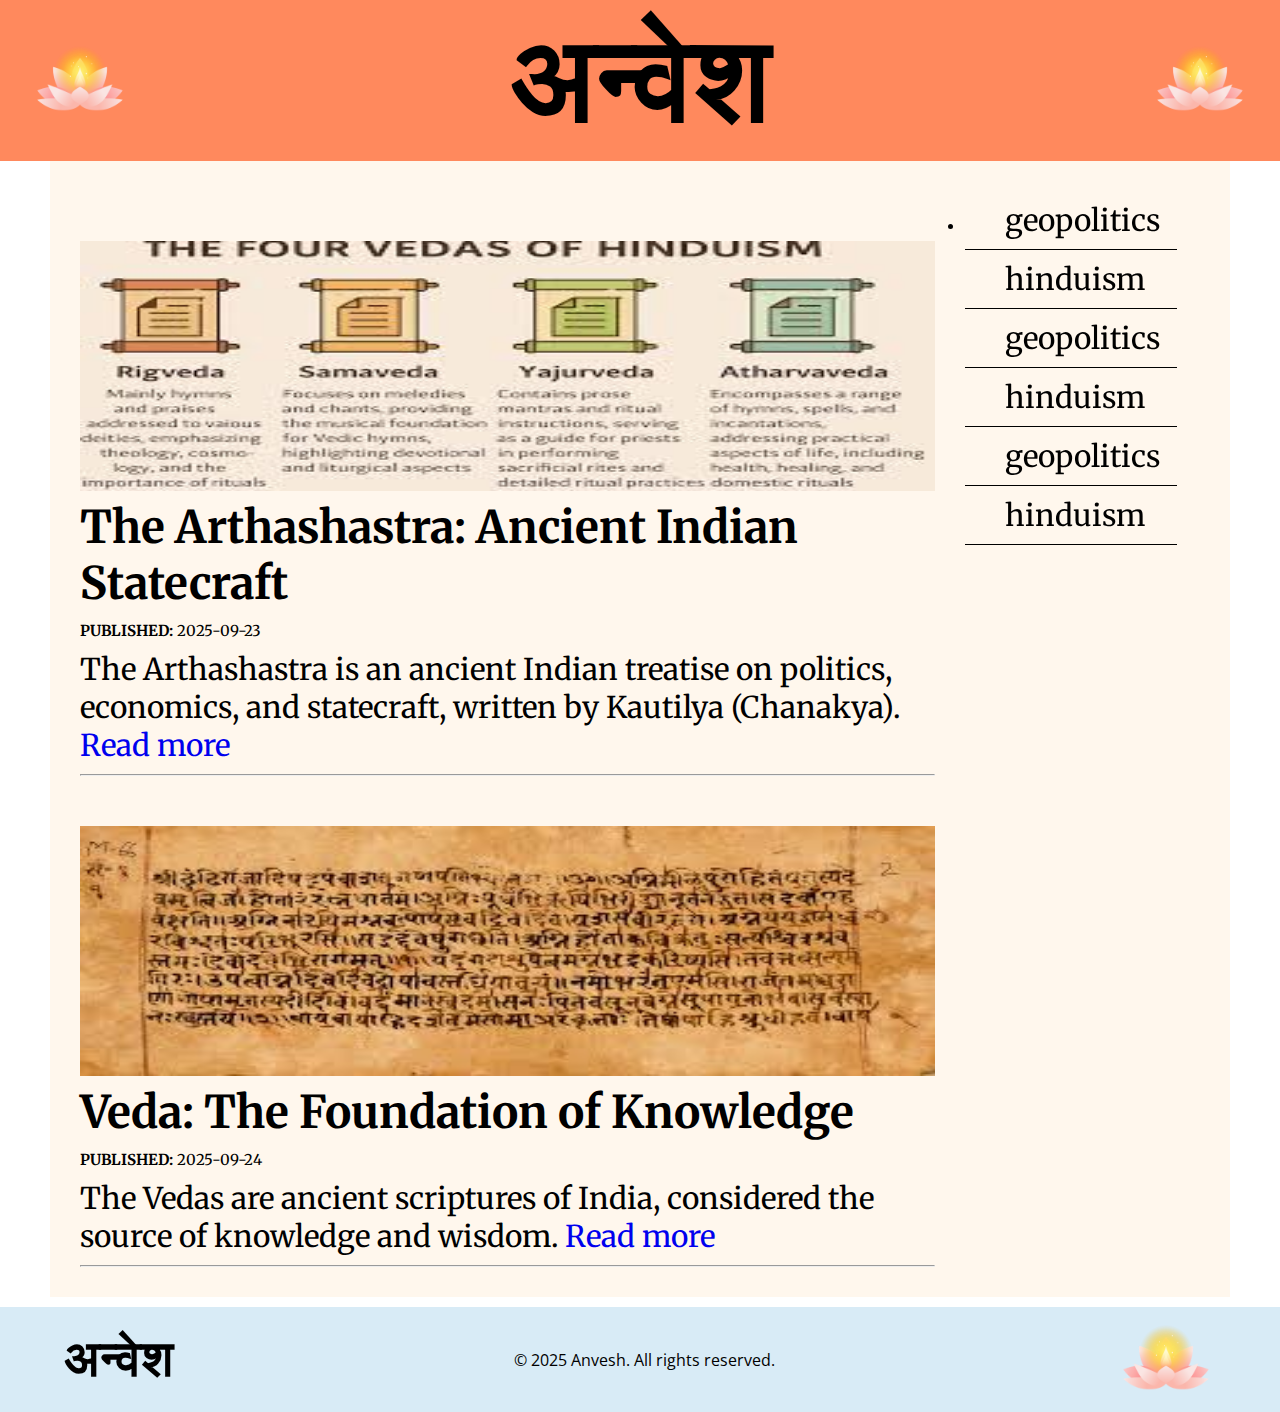
<file: index.html>
<!DOCTYPE html>
<html lang="en">
<head>
    <meta charset="UTF-8">
    <meta name="viewport" content="width=device-width, initial-scale=1.0">
    <link href="https://fonts.googleapis.com/css2?family=Merriweather&family=Open+Sans&display=swap" rel="stylesheet">

    <link rel="stylesheet" href="style.css">
    
    <title>anvesh</title>
</head>
<body>
    <header class="indexheader">
        <div class="header" id="logo">
            <a href="index.html"><img src="logo.png" alt="" width="100" height="100"></a>
        </div>
        <div  id="title"><a href="index.html"><strong>अन्वेश</strong></a></div>
        <div  id="logo2">
            <a href="index.html"><img src="logo.png" alt="" width="100" height="100"></a>
        </div>
    </header>

    <main>

        <div id="articlelist">
        
        </div>

        <div class="category">
            <li>
                <ul>
                    <a href="">geopolitics</a>
                    
                </ul>
                <ul>
                    <a href="">hinduism</a>
                </ul>
                <ul>
                    <a href="">geopolitics</a>
                    
                </ul>
                <ul>
                    <a href="">hinduism</a>
                </ul>
                <ul>
                    <a href="">geopolitics</a>
                    
                </ul>
                <ul>
                    <a href="">hinduism</a>
                </ul>
            </li>
        </div>
    </main>
    <footer>
        <div>
            <div ><a href="index.html"><h3>अन्वेश</h3></a></div>
        </div>
        <div>
            <p>© 2025 Anvesh. All rights reserved.</p>
        </div>
        <div>
            <a href="index.html"><img src="logo.png" alt="" width="100" height="100"></a>
        </div>
        
    </footer>

    <script src="script.js"></script>
</body>
</html>
</file>
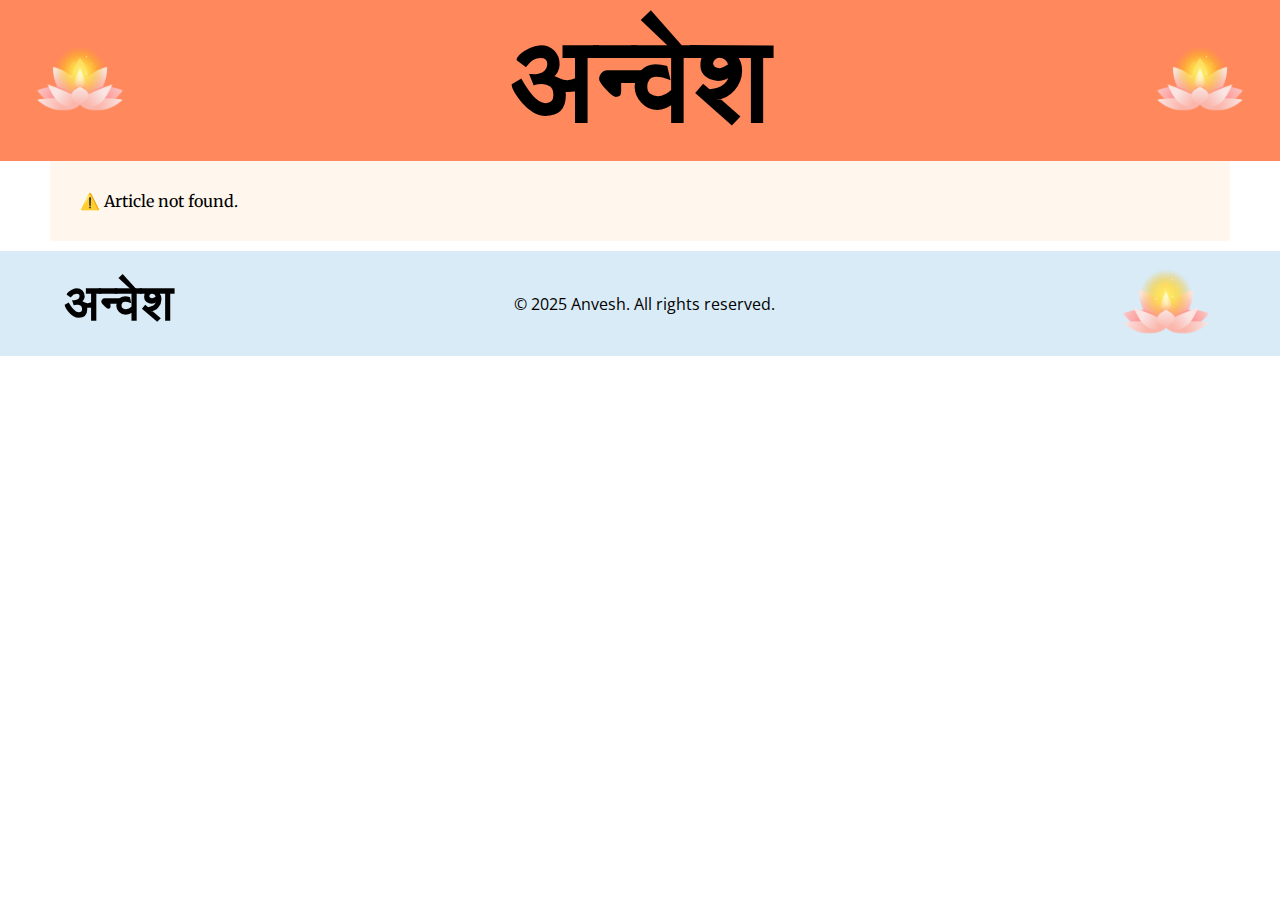
<file: article.html>
<!DOCTYPE html>
<html lang="en">
<head>
    <meta charset="UTF-8">
    <meta name="viewport" content="width=device-width, initial-scale=1.0">
    <link href="https://fonts.googleapis.com/css2?family=Merriweather&family=Open+Sans&display=swap" rel="stylesheet">

    <link rel="stylesheet" href="style.css">
    <title>What is the trayi</title>
</head>
<body>
    <header class="indexheader">
        <div class="header" id="logo">
             <a href="index.html"><img src="logo.png" alt="" width="100" height="100"></a>
        </div>
        <div class="header" id="title"><a href="index.html"><strong>अन्वेश</strong></a></div>
        <div  id="logo2">
            <a href="index.html"><img src="logo.png" alt="" width="100" height="100"></a>
        </div>
    </header>
    </header>

    <main>
       <div id="articlecontainer">

       </div>
    </main>
    <footer>
        <div>
            <div ><a href="index.html"><h3>अन्वेश</h3></a></div>
        </div>
        <div>
            <p>© 2025 Anvesh. All rights reserved.</p>
        </div>
        <div>
            <a href="index.html"><img src="logo.png" alt="" width="100" height="100"></a>
        </div>
        
    </footer>

    <script src="article.js"></script>
</body>

</html>
</file>
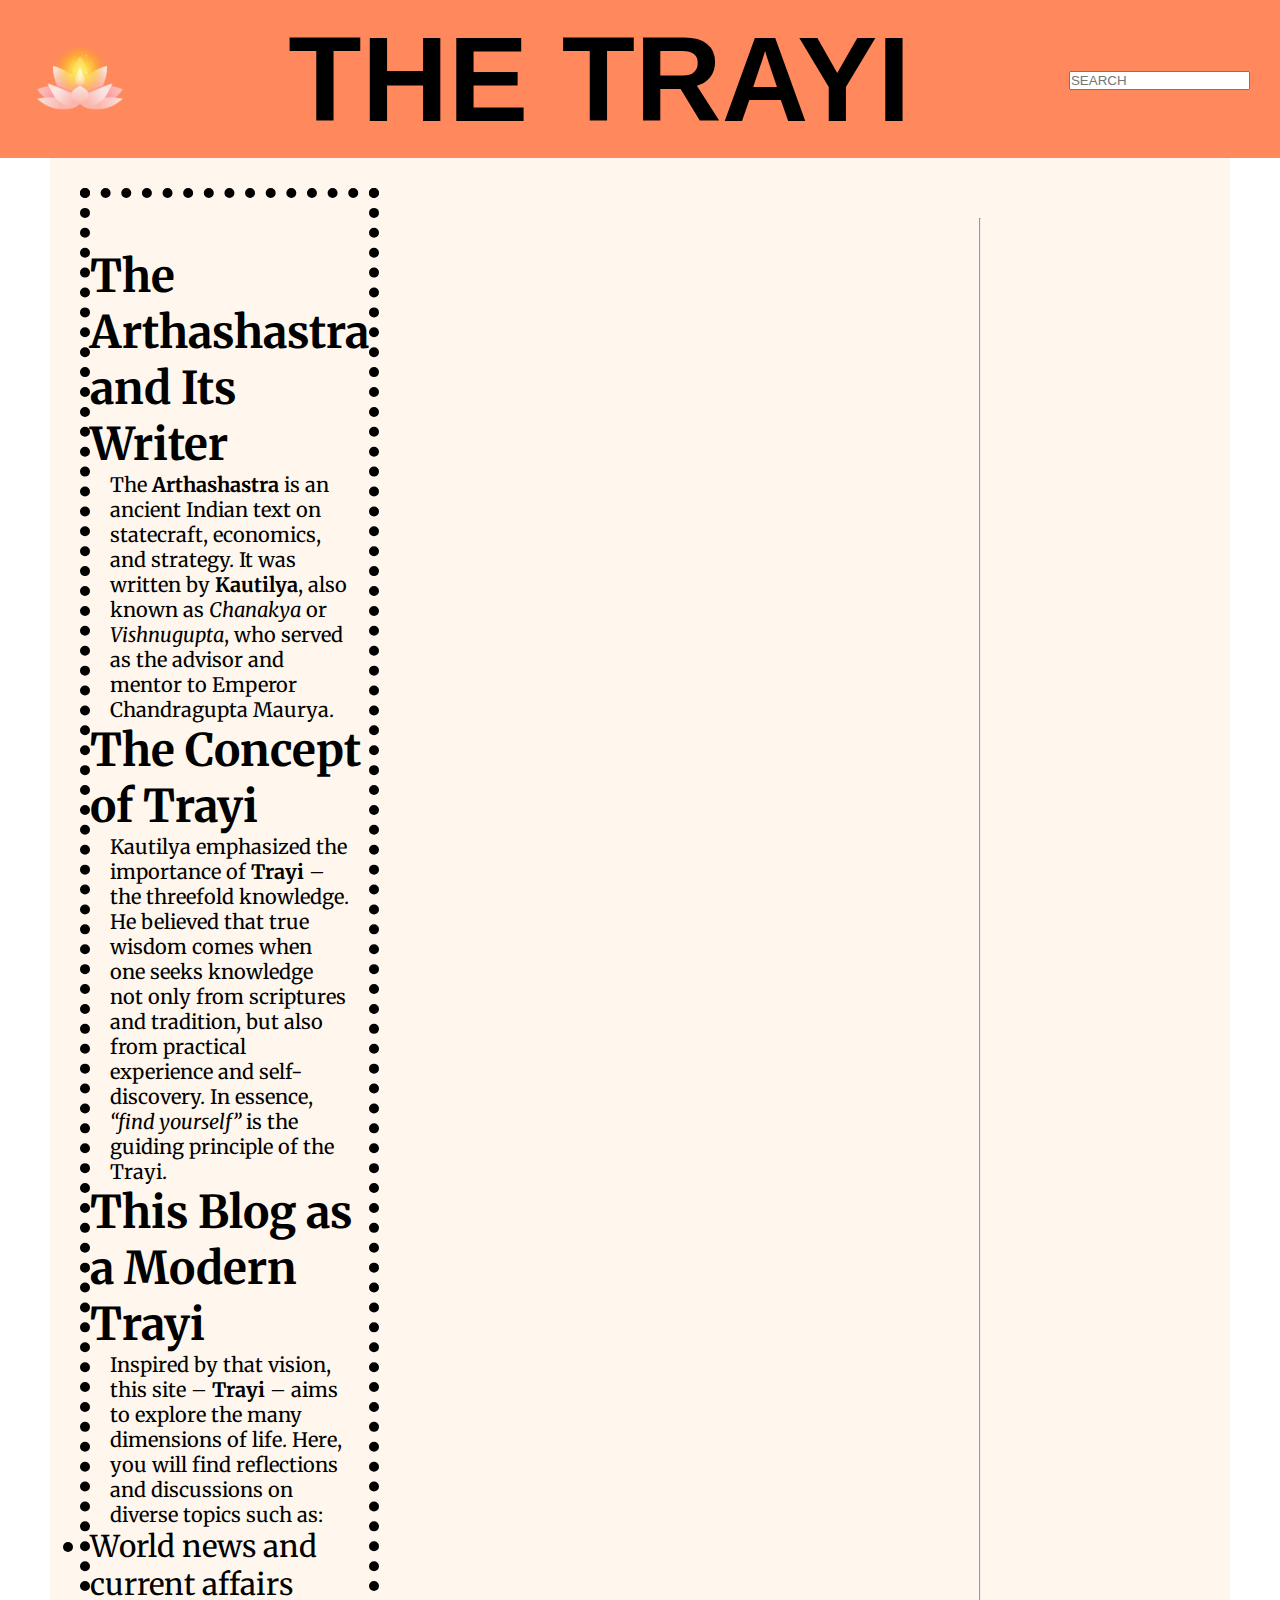
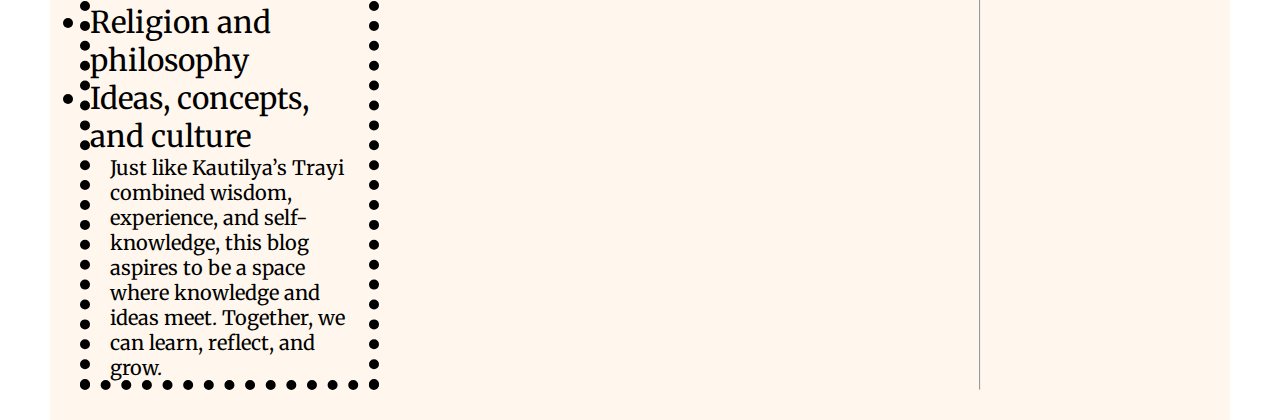
<file: article1.htm>
<!DOCTYPE html>
<html lang="en">
<head>
    <meta charset="UTF-8">
    <meta name="viewport" content="width=device-width, initial-scale=1.0">
    <link href="https://fonts.googleapis.com/css2?family=Merriweather&family=Open+Sans&display=swap" rel="stylesheet">

    <link rel="stylesheet" href="index.css">
    <title>Document</title>
</head>
<body>
    <header>
        <div class="header" id="logo">
             <a href="index.html"><img src="logo.png" alt="" width="100" height="100"></a>
        </div>
        <div class="header" id="title"><a href="index.html"><strong>the trayi</strong></a></div>
        <div class="header">
            <input type="text" placeholder="SEARCH">
            
        </div>
    </header>

    <main>
        <article>
              <section>
      <h2>The Arthashastra and Its Writer</h2>
      <p>
        The <strong>Arthashastra</strong> is an ancient Indian text on statecraft, economics, and strategy. 
        It was written by <strong>Kautilya</strong>, also known as <em>Chanakya</em> or <em>Vishnugupta</em>, 
        who served as the advisor and mentor to Emperor Chandragupta Maurya.
      </p>
    </section>

    <section>
      <h2>The Concept of Trayi</h2>
      <p>
        Kautilya emphasized the importance of <strong>Trayi</strong> – the threefold knowledge. 
        He believed that true wisdom comes when one seeks knowledge not only from scriptures and tradition, 
        but also from practical experience and self-discovery.  
        In essence, <em>“find yourself”</em> is the guiding principle of the Trayi.
      </p>
    </section>

    <section>
      <h2>This Blog as a Modern Trayi</h2>
      <p>
        Inspired by that vision, this site – <strong>Trayi</strong> – aims to explore the many dimensions of life.  
        Here, you will find reflections and discussions on diverse topics such as:
      </p>
      <ul>
        <li>World news and current affairs</li>
        <li>Religion and philosophy</li>
        <li>Ideas, concepts, and culture</li>
      </ul>
      <p>
        Just like Kautilya’s Trayi combined wisdom, experience, and self-knowledge, 
        this blog aspires to be a space where knowledge and ideas meet.  
        Together, we can learn, reflect, and grow.
      </p>
    </section>
        </article>
        <hr>
    </main>


</body>
</html>
</file>
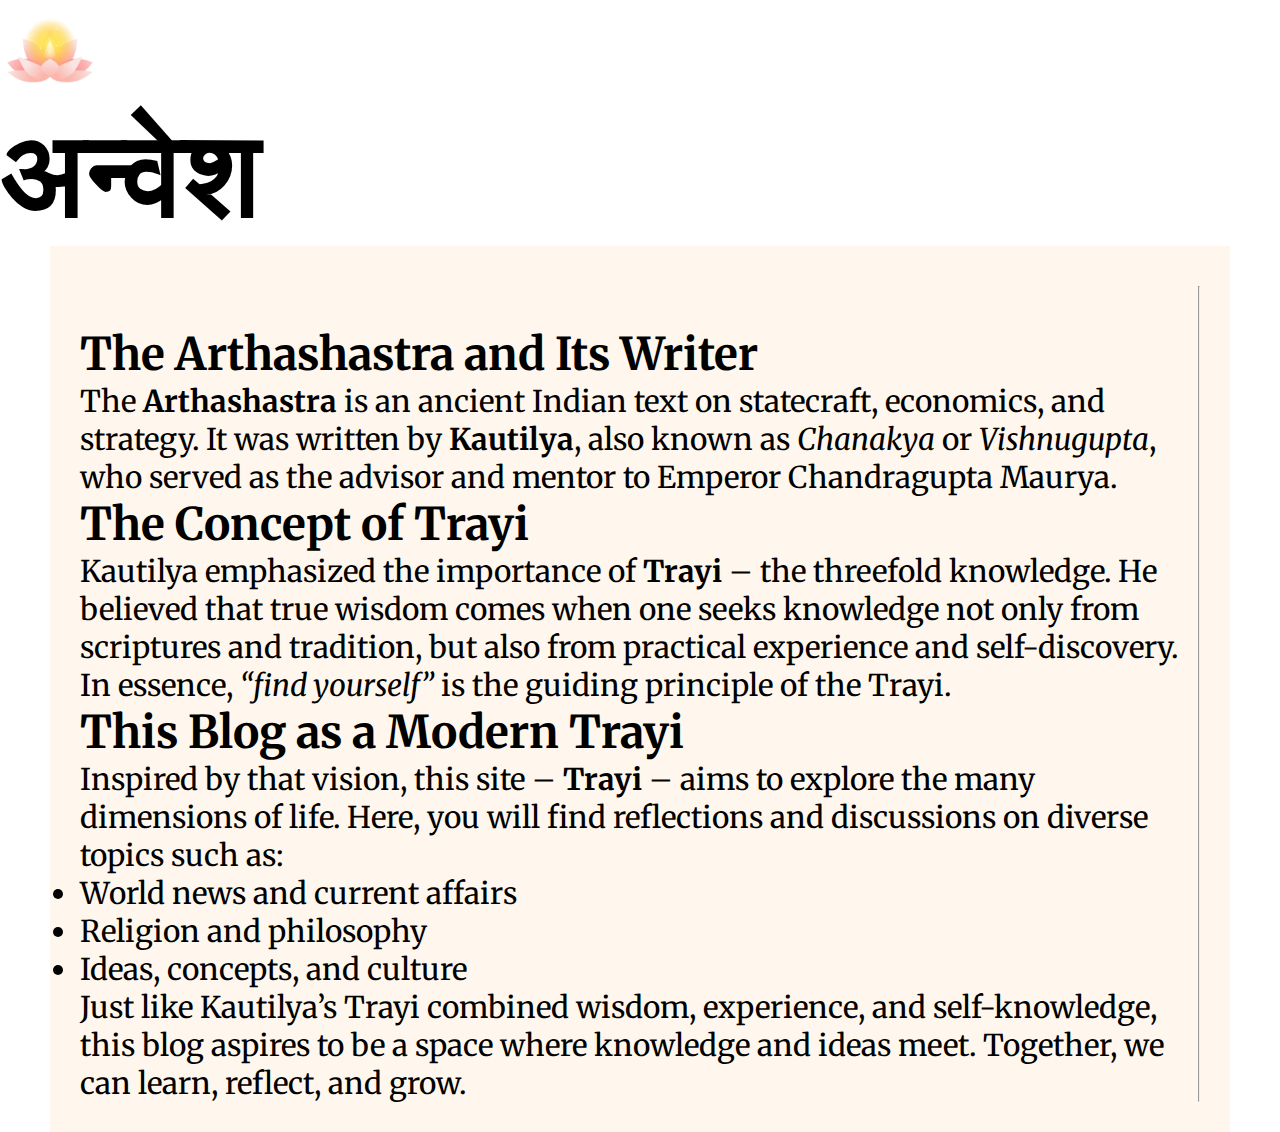
<file: article1.html>
<!DOCTYPE html>
<html lang="en">
<head>
    <meta charset="UTF-8">
    <meta name="viewport" content="width=device-width, initial-scale=1.0">
    <link href="https://fonts.googleapis.com/css2?family=Merriweather&family=Open+Sans&display=swap" rel="stylesheet">

    <link rel="stylesheet" href="style.css">
    <title>What is the trayi</title>
</head>
<body>
    <header>
        <div class="header" id="logo">
             <a href="index.html"><img src="logo.png" alt="" width="100" height="100"></a>
        </div>
        <div class="header" id="title"><a href="index.html"><strong>अन्वेश</strong></a></div>
        
    </header>

    <main>
        <article>
              <section>
      <h2>The Arthashastra and Its Writer</h2>
      <p>
        The <strong>Arthashastra</strong> is an ancient Indian text on statecraft, economics, and strategy. 
        It was written by <strong>Kautilya</strong>, also known as <em>Chanakya</em> or <em>Vishnugupta</em>, 
        who served as the advisor and mentor to Emperor Chandragupta Maurya.
      </p>
    </section>

    <section>
      <h2>The Concept of Trayi</h2>
      <p>
        Kautilya emphasized the importance of <strong>Trayi</strong> – the threefold knowledge. 
        He believed that true wisdom comes when one seeks knowledge not only from scriptures and tradition, 
        but also from practical experience and self-discovery.  
        In essence, <em>“find yourself”</em> is the guiding principle of the Trayi.
      </p>
    </section>

    <section>
      <h2>This Blog as a Modern Trayi</h2>
      <p>
        Inspired by that vision, this site – <strong>Trayi</strong> – aims to explore the many dimensions of life.  
        Here, you will find reflections and discussions on diverse topics such as:
      </p>
      <ul>
        <li>World news and current affairs</li>
        <li>Religion and philosophy</li>
        <li>Ideas, concepts, and culture</li>
      </ul>
      <p>
        Just like Kautilya’s Trayi combined wisdom, experience, and self-knowledge, 
        this blog aspires to be a space where knowledge and ideas meet.  
        Together, we can learn, reflect, and grow.
      </p>
    </section>
        </article>
        <hr>
    </main>


</body>

</html>
</file>
<file: style.css>
*{
    margin: 0;
    padding: 0;
    box-sizing: border-box;
}
html {
  scroll-behavior: smooth;
  /* background-color: black; */
}

body{
    font-family: 'Open Sans', sans-serif;
}

.indexheader {
    display: flex;
  justify-content: space-between; 
  align-items: center;            
  padding: 10px 30px;
  background-color:#ff895d;
  
}


#title{
    font-size: 120px;
    text-transform:uppercase;
    font-family: 'Hind', sans-serif;


}



#title a {
    text-decoration: none;
    color: black;
}

main{
    display: flex;
    
    padding: 30px;
    margin: 0 50px;
    font-family: 'Merriweather', serif;
    background-color: #FFF7ED;
}

article{
    /* margin-right: 600px; */
    font-size: 30px;
    padding-top: 50px;
    
    
}


h3{
    font-size:  50px;
    
    
}

h2 a{
    text-decoration: none;
    color: black;
}

 .date{
    padding: 10px 0px;
    font-size:15px;
    text-transform: uppercase;
}  

.articlelist{
    width: 70%;
    font-size: 20px;
}

.readme{
    
    text-decoration: none;
    margin-bottom: 20px;
}

hr{
    margin-top: 10px;
}

.articlediv{
    width: 70%;
}

.category{
    width: 30%;
    right: 0;
    padding-left: 30px;
    position:sticky;
    top: 10%; 
    height: fit-content;
    
}

.category li ul a {
    text-decoration:  none;
    color: black;
    list-style-type: none;
    padding: 30px;
    
    
    

}

.category li ul{
    
    width: 90%;
    border: 1px double black;
    border-width: 0 0px 1px 0 ;
    padding: 10px;
    font-size: 30px;
}

footer{
    display: flex;
    align-items: center;
    justify-content: space-between;
    padding: 0 5%;
    margin-top: 10px;
    background-color: #d8ebf6  ;
}
footer div a{
    text-decoration: none;
    color: black;
    font-family: 'Hind', sans-serif;
    /* font-size: 30px; */
}

#articleheader{
    font-family:Verdana, Geneva, Tahoma, sans-serif;
}
 #articleheader div {
    background-color: rgb(255, 184, 140);
    height: 10empx;     
    padding: 2ex 1ex 0ex 1ex;
    /* display: flex;
    justify-content: space-between; */


}

.post-title{
    
    /* height: auto; */
    
}

.post-image{
    width: 40%;
    display: block;
    
    margin:2em auto;
    
    
} 





@media (max-width: 480px) {
  
    #logo2{
        display: none;
    }
    
    #logo {
        display:visible;
        
    }

    #logo img{
        width: 100px;
        height: 100px;
        /* border: 1px solid black; */
        
    }
    header{
        margin: 0%;
        flex-direction: column;
    }
    #title{

        font-size: 20px;
    }

    main{
        /*border: 2px solid black; */
        width: auto;
        margin: 0% 2%;
        box-shadow: 2px 2px 10px rgba(0,0,0,0.2);
    }

    

    .category{
        display: none;
        border: 1px solid black;
        
    }
    .articlelist{
        width: 100%;        
        /* border: 1px solid black; */
    }

    h2{
        font-size: 30px;
    }
    .date{
        font-size: 10px;
    }

    p{
        font-size: 15px;
    }
    a img{
        height: 125px;
        width: 100%;
    }

    footer div a h3{
        font-size: 20px;
    }
    footer div p{
        font-size: 10px;
    }

    footer div a img{
        width: 50px;
        height: 50px;
    }


    #articleheader div{
       width: 100%;
       
    }
     #articleheader div h1{
        font-size: 1.3em;
     }
    #articleheader .post-image{
        width: 100%;
        margin-top:.5em ;
    }


    section h2{
        margin-top: .5em;

    }

      section p{
        margin-top: .3em;
        font-size: .6em;
      }
}
</file>
<file: index.css>
*{
    margin: 0;
    padding: 0;
    box-sizing: border-box;
}
html {
  scroll-behavior: smooth;
}

body{
    font-family: 'Open Sans', sans-serif;
}

header{
    display: flex;
  justify-content: space-between; 
  align-items: center;            
  padding: 10px 30px;
  background-color:#ff895d;
  
}


#title{
    font-size: 120px;
    text-transform:uppercase;
    font-family: 'Hind', sans-serif;


}



.header a {
    text-decoration: none;
    color: black;
}

main{
    display: flex;
    
    padding: 30px;
    margin: 0 50px;
    font-family: 'Merriweather', serif;
    background-color: #FFF7ED;
}

article{
    margin-right: 600px;
    font-size: 30px;
    padding-top: 50px;
    border: 10px dotted black;
    
}


h3{
    font-size:  50px;
    
    
}

h3 a{
    text-decoration: none;
    color: black;
}

.date{
    padding: 10px 20px;
    font-size:15px;
    text-transform: uppercase;
}

p{
    padding: 0 20px;
    font-size: 20px;
}

.readme{
    
    text-decoration: none;
    margin-bottom: 20px;
}

hr{
    margin-top: 30px;
    margin-right: 600px;
}
</file>
